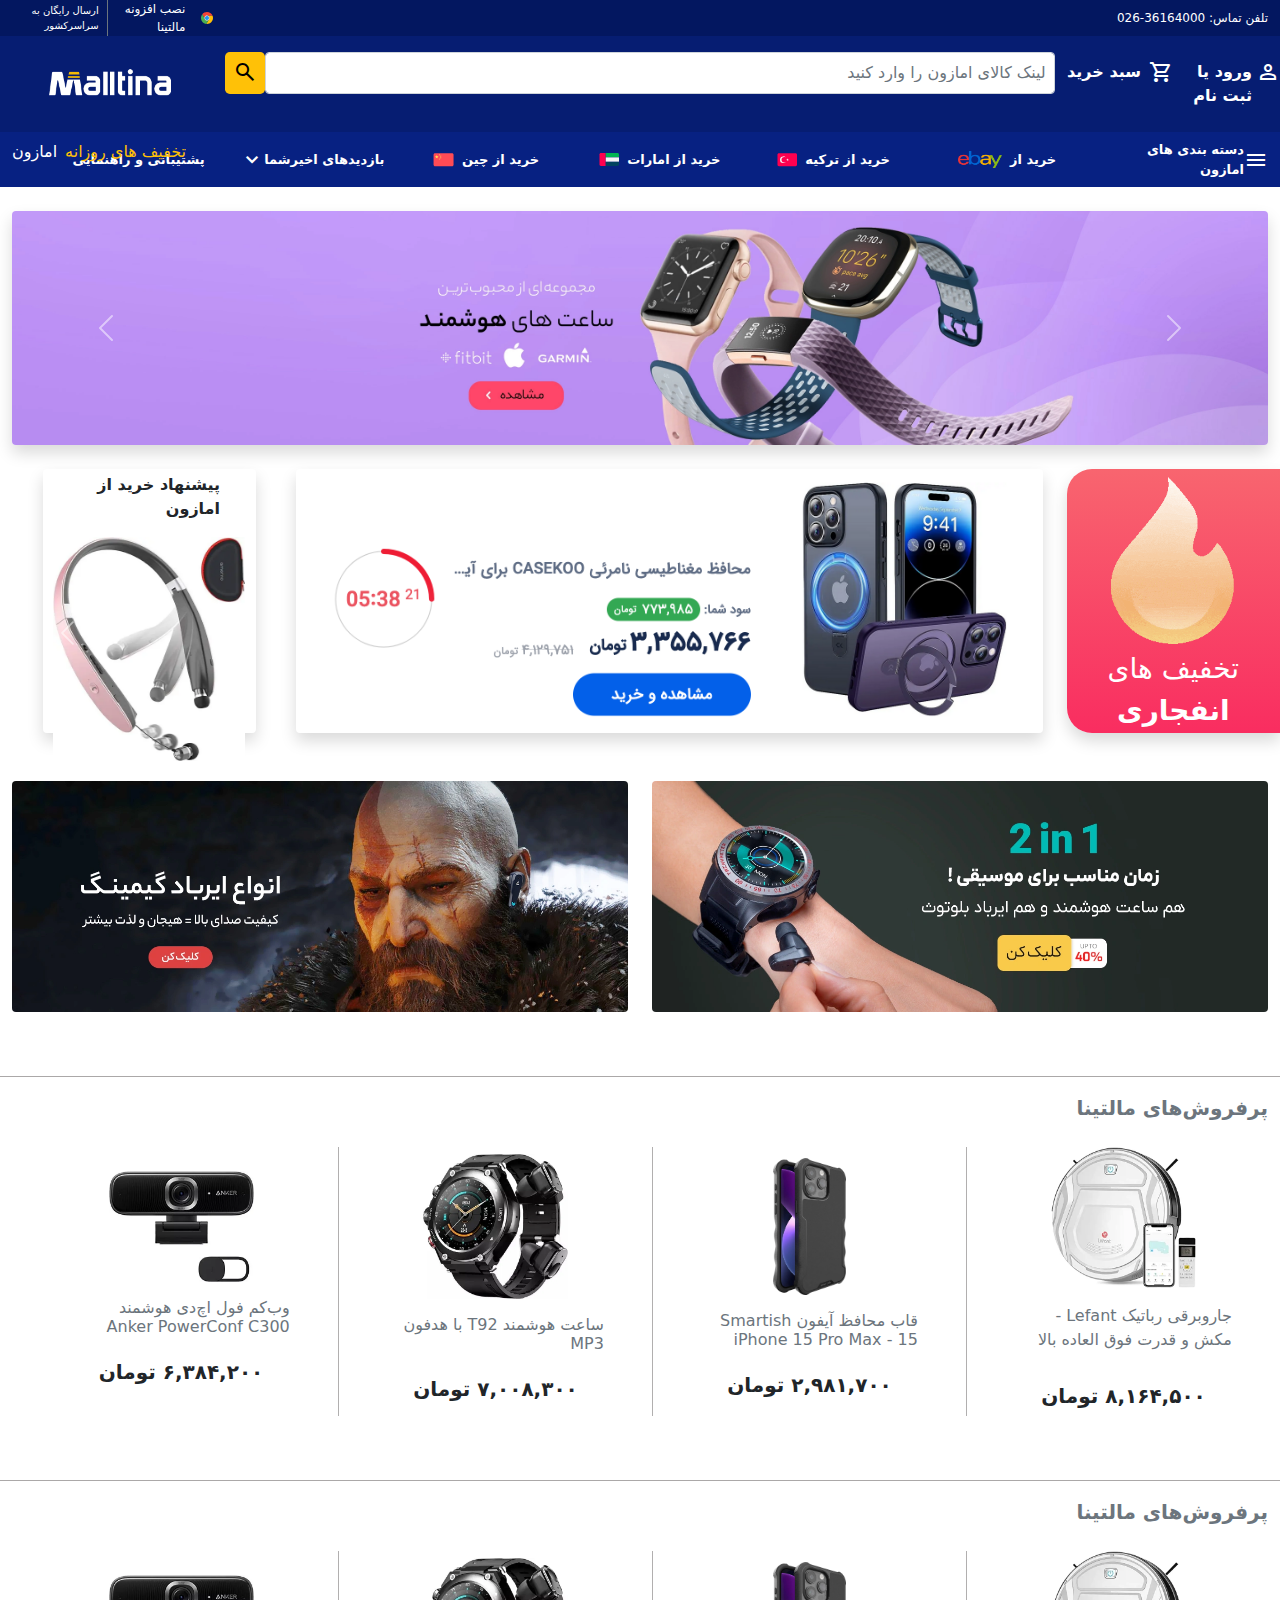
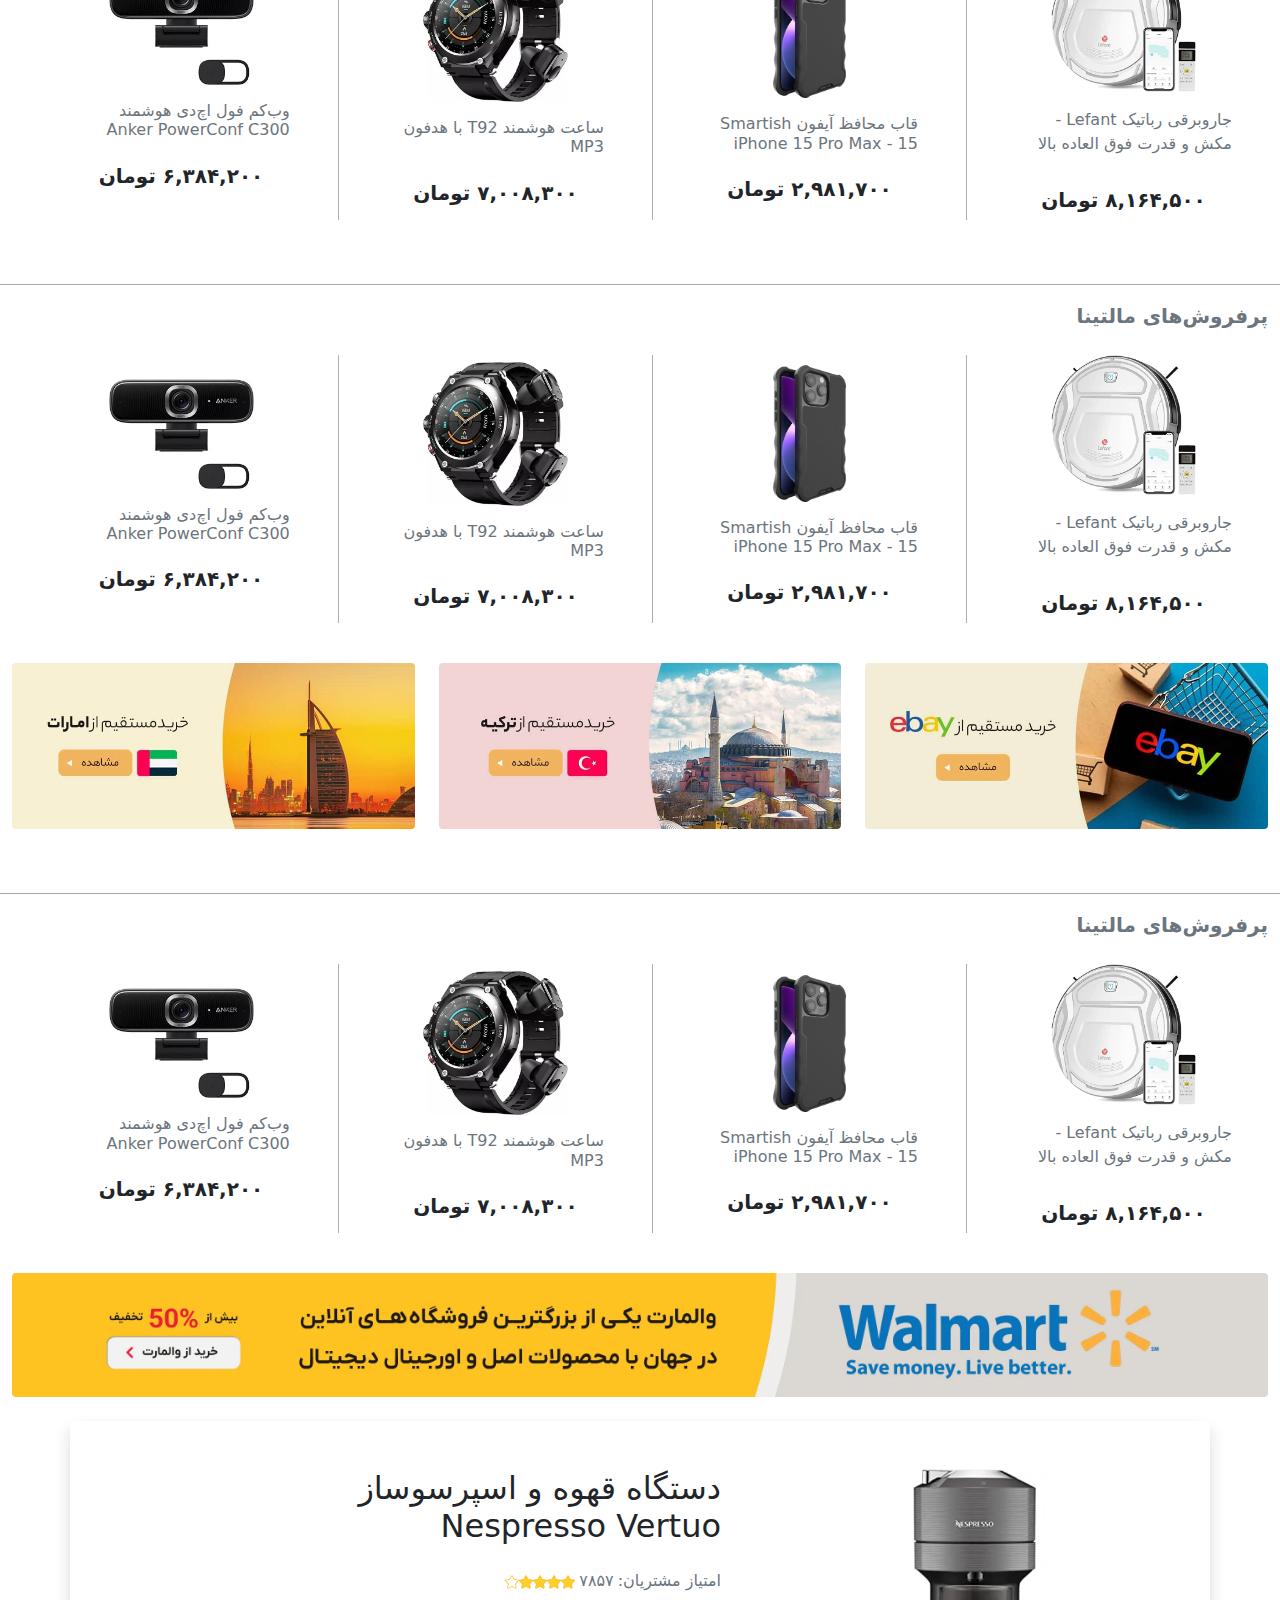
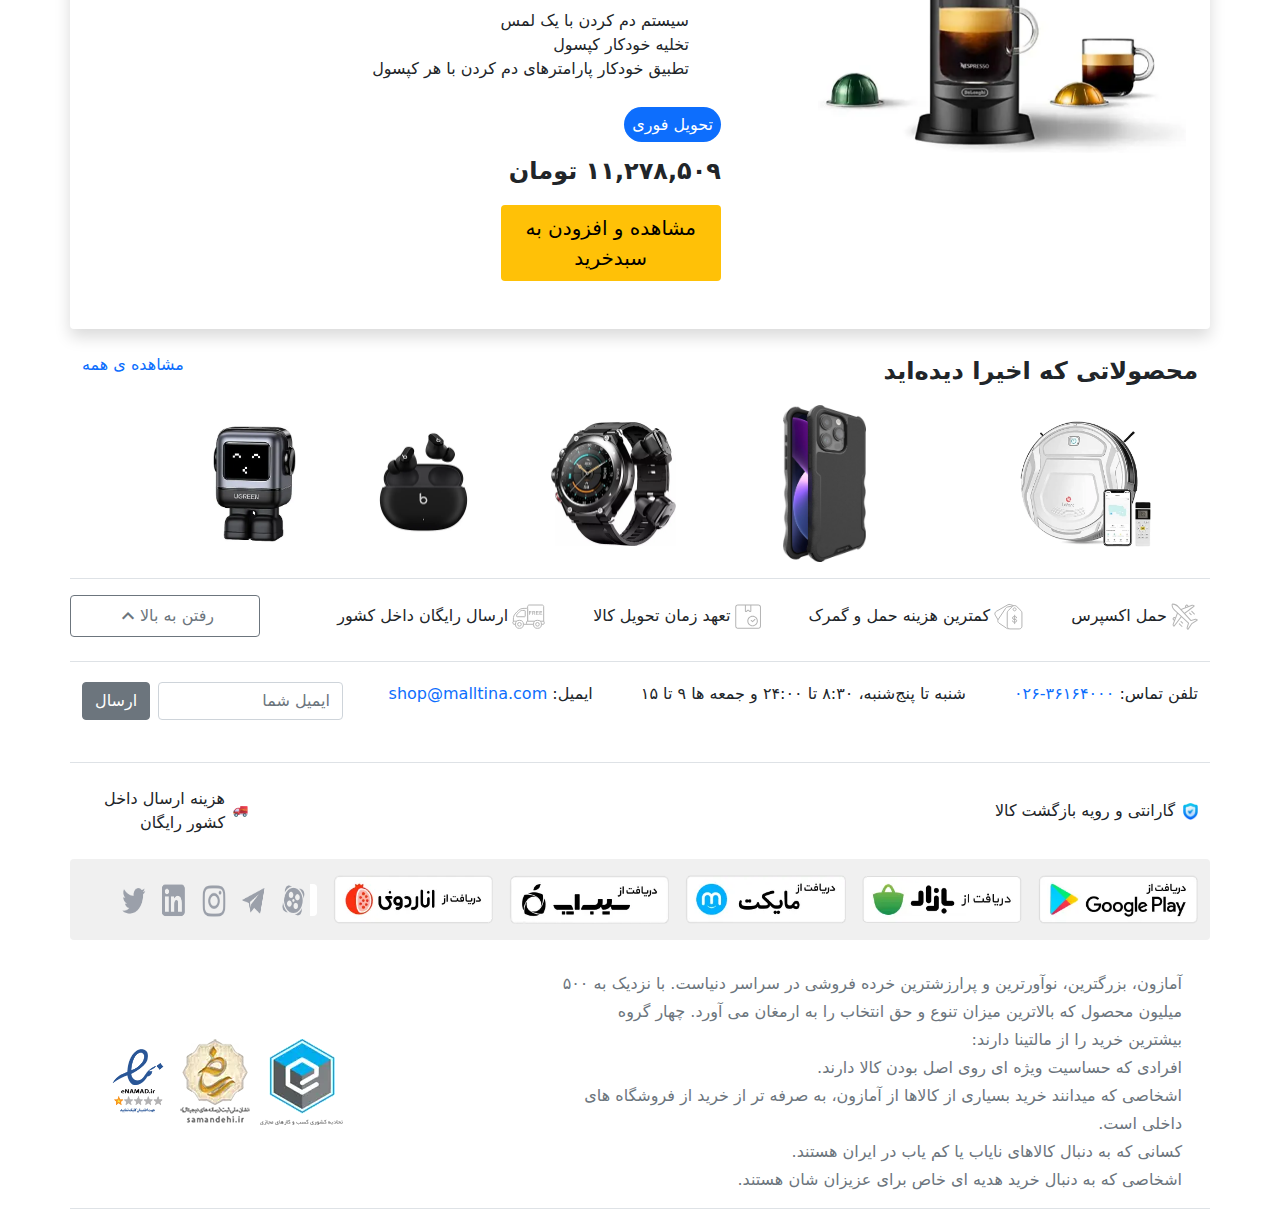
<file: index.html>
<!DOCTYPE html>
<html lang="en" dir="rtl">
  <head>
    <meta charset="UTF-8" />
    <meta name="viewport" content="width=device-width, initial-scale=1.0" />

    <link rel="stylesheet" href="boot/css/bootstrap.rtl.css" />
    <link rel="stylesheet" href="css/style.css" />
    <script src="boot/js/bootstrap.min.js " defer></script>
    <link
      rel="stylesheet"
      href="https://fonts.googleapis.com/css2?family=Material+Symbols+Outlined:opsz,wght,FILL,GRAD@24,400,0,0"
    />
    <title>maltina</title>
  </head>
  <body>
    <div class="container-fluid" id="gototop">
      <header>
        <!-- this is topbar -->
        <div class="row top-armin-c align-items-center">
          <div class="col-md-10">
            <p class="text-white m-0" style="font-size: 12px">
              تلفن تماس: 36164000-026
            </p>
          </div>
          <div class="col-md-1 p-0">
            <div class="d-flex gap-2 align-items-center justify-content-center">
              <img
                style="width: 12px"
                src="img/infobar-chrome__icon.2df9942c.svg"
                alt=""
              />
              <p
                style="font-size: 12px"
                class="m-0 text-white border-1 border-end border-secondary px-2"
              >
                نصب افزونه مالتینا
              </p>
            </div>
          </div>
          <div class="col-md-1 p-0">
            <p class="text-white m-0 px-2" style="font-size: 10px">
              ارسال رایگان به سراسرکشور
            </p>
          </div>
        </div>
        <!-- this is sbar -->
        <div class="row sbar-armin-c">
          <div class="col-md-1 my-4 p-0 d-flex gap-1 justify-content-center">
            <span class="material-symbols-outlined text-white">person</span>
            <p class="m-0 text-white fw-bold">ورود یا ثبت نام</p>
          </div>
          <div class="col-md-1 my-4 p-0 d-flex gap-2 justify-content-center">
            <span class="material-symbols-outlined text-white"
              >shopping_cart</span
            >
            <p class="m-0 text-white fw-bold">سبد خرید</p>
          </div>
          <div class="col-md-8 my-3">
            <form action="" class="d-flex">
              <input
                class="w-100 p-2 form-control"
                type="text"
                placeholder="لینک کالای امازون را وارد کنید"
              />
              <span
                class="p-2 rounded-3 text-black bg-warning material-symbols-outlined"
              >
                search
              </span>
            </form>
          </div>
          <div
            class="col-md-2 my-2 d-flex align-items-center justify-content-center"
          >
            <img class="w-75" src="img/logo.png" alt="" />
          </div>
        </div>
        <!-- this is menu -->
        <div class="row menu-amrin-c py-2">
          <div class="col-md-10 d-flex">
            <div class="d-flex">
              <div
                class="col-md-2 pe-3 align-items-lg-center justify-content-center position-relative has-submenu d-flex text-white nav-link p-0"
              >
                <span class="material-symbols-outlined"> menu </span>
                <div class="m-t-armin-s fw-bold">دسته بندی های امازون</div>
                <div class="position-absolute row megamenu card">
                  <div
                    class="col-md-2 p-0 megamenu-section b-a-gray border-1 border-secondary border-end ps-3 w-25 pe-3"
                  >
                    <!-- right megamenu  -->
                    <ul class="p-0">
                      <form
                        action=""
                        class="my-3 d-flex justify-content-end align-items-center position-relative"
                      >
                        <input
                          type="text"
                          placeholder="جستوجودر دسته بندی ها"
                          class="form-control"
                        />
                        <span
                          class="pe-2 text-black material-symbols-outlined position-absolute"
                        >
                          search
                        </span>
                      </form>
                      <li
                        class="text-danger link-danger p-3 d-flex align-items-center gap-2 mega-ss-armin-c"
                      >
                        <span class="material-symbols-outlined">
                          desktop_windows
                        </span>
                        کالای دیجیتال
                      </li>
                      <li
                        class="text-black p-3 d-flex align-items-center gap-2 mega-hover-armin-c"
                      >
                        <span class="material-symbols-outlined">
                          checkroom
                        </span>
                        لباس کفش و جواهرات
                      </li>
                      <li
                        class="text-black p-3 d-flex align-items-center gap-2 mega-hover-armin-c"
                      >
                        <span class="material-symbols-outlined">
                          sports_basketball
                        </span>
                        ورزش و سفر
                      </li>
                      <li
                        class="text-black p-3 d-flex align-items-center gap-2 mega-hover-armin-c"
                      >
                        <span class="material-symbols-outlined"> book_5 </span>
                        کتاب ولوازم تحریر
                      </li>
                      <li
                        class="text-black p-3 d-flex align-items-center gap-2 mega-hover-armin-c"
                      >
                        <span class="material-symbols-outlined">
                          directions_car
                        </span>
                        لوازم خودرو
                      </li>
                      <li
                        class="text-black p-3 d-flex align-items-center gap-2 mega-hover-armin-c"
                      >
                        <span class="material-symbols-outlined"> movie </span>
                        فیلم و موسیقی
                      </li>
                      <li
                        class="text-black p-3 d-flex align-items-center gap-2 mega-hover-armin-c"
                      >
                        <span class="material-symbols-outlined">
                          toys_and_games
                        </span>
                        اسباب بازی
                      </li>
                      <li
                        class="text-black p-3 d-flex align-items-center gap-2 mega-hover-armin-c"
                      >
                        <span class="material-symbols-outlined">
                          psychiatry
                        </span>
                        خانه و باغچه
                      </li>
                    </ul>
                  </div>
                  <div class="col-md-9 megamenu-section mt-3">
                    <div class="row">
                      <div class="col-md-3">
                        <ul class="p-0 text-center w-armin-ul py-2">
                          <li
                            class="mega-ul-head d-flex align-items-center justify-content-center text-black fw-bolder mb-2"
                          >
                            <span class="material-symbols-outlined">
                              watch
                            </span>
                            گجت های پوشیدنی
                          </li>
                          <li
                            class="mega-item-c d-flex align-items-center justify-content-center w-arimin-li py-2"
                          >
                            نمایش همه
                            <span class="material-symbols-outlined">
                              chevron_left
                            </span>
                          </li>
                          <li class="mega-item-c w-arimin-li py-2">
                            ساعت هوشمند
                          </li>
                          <li class="mega-item-c w-arimin-li py-2">
                            عینک واقعیت مجازی
                          </li>
                          <li class="mega-item-c w-arimin-li py-2">
                            مچ بند هوشمند
                          </li>
                          <li class="mega-item-c w-arimin-li py-2">
                            حلقه ی هوشمند
                          </li>
                          <li class="mega-item-c w-arimin-li py-2">
                            ردیاب لوازم شخصی
                          </li>
                          <li class="mega-item-c w-arimin-li py-2">
                            ساعت جی پی اس دار
                          </li>
                          <li class="mega-item-c w-arimin-li py-2">
                            عینک هوشمند
                          </li>
                        </ul>
                      </div>
                      <div class="col-md-3">
                        <ul class="p-0 text-center w-armin-ul py-2">
                          <li
                            class="mega-ul-head d-flex justify-content-center align-items-center fw-bolder w-armin-ul mb-2"
                          >
                            <span class="material-symbols-outlined">
                              phone_iphone </span
                            >گوشی براساس قیمت
                          </li>
                          <li class="mega-item-c w-arimin-li py-2">
                            گوشی از ۲ تا۱۰
                          </li>
                          <li class="mega-item-c w-arimin-li py-2">
                            گوشی از ۵ تا ۱۵
                          </li>
                          <li class="mega-item-c w-arimin-li py-2">
                            گوشی ۱۵ تا ۱۰
                          </li>
                          <li class="mega-item-c w-arimin-li py-2">
                            گوشی ۲۰ تا ۲۵
                          </li>
                          <li class="mega-item-c w-arimin-li py-2">
                            گوشی ۲۵ تا ۳۰
                          </li>
                          <li class="mega-item-c w-arimin-li py-2">
                            گوشی ۳۰ تا ۳۵
                          </li>
                          <li class="mega-item-c w-arimin-li py-2">
                            گوشی ۳۵ تا ۴۰
                          </li>
                          <li class="mega-item-c w-arimin-li py-2">
                            گوشی ۴۵ تا ۵۰
                          </li>
                        </ul>
                      </div>
                      <div class="col-md-3">
                        <ul class="p-0 text-center w-armin-ul py-2">
                          <li
                            class="mega-ul-head d-flex align-items-center justify-content-center gap-3 fw-bolder w-armin-ul mb-2"
                          >
                            <span class="material-symbols-outlined">
                              volume_up
                            </span>
                            اسپیکر
                          </li>
                          <li
                            class="mega-item-c d-flex align-items-center justify-content-center w-arimin-li py-2"
                          >
                            نمایش همه
                            <span class="material-symbols-outlined">
                              chevron_left
                            </span>
                          </li>
                          <li class="mega-item-c w-arimin-li py-2">
                            اسپیکر جی بی ال
                          </li>
                          <li class="mega-item-c w-arimin-li py-2">
                            اسپیکر انکر
                          </li>
                          <li class="mega-item-c w-arimin-li py-2">
                            اسپیکر سونی
                          </li>
                          <li class="mega-item-c w-arimin-li py-2">
                            اسپیکر جبرا
                          </li>
                          <li
                            class="mega-ul-head d-flex justify-content-center align-items-center gap-3 fw-bolder w-armin-ul mb-2"
                          >
                            <span class="material-symbols-outlined">
                              photo_camera
                            </span>
                            دوربین
                          </li>
                          <li class="mega-item-c w-arimin-li py-2">
                            دوربین عکاسی
                          </li>
                          <li class="mega-item-c w-arimin-li py-2">
                            دوربین مداربسته
                          </li>
                          <li class="mega-item-c w-arimin-li py-2">
                            دوربین ورزشی
                          </li>
                          <li class="mega-item-c w-arimin-li py-2">
                            دوربین فیلم برداری
                          </li>
                        </ul>
                      </div>

                      <div class="col-md-3">
                        <ul class="p-0 text-center w-armin-ul py-2">
                          <li class="mega-ul-head fw-bolder w-armin-ul mb-2">
                            گوشی براساس کاربرد
                          </li>
                          <li class="mega-item-c w-arimin-li py-2">
                            گوشی اقتصادی
                          </li>
                          <li class="mega-item-c w-arimin-li py-2">
                            گوشی میان رده
                          </li>
                          <li class="mega-item-c w-arimin-li py-2">
                            گوشی دانش اموزس
                          </li>
                          <li class="mega-item-c w-arimin-li py-2">
                            گوشی گیمینک
                          </li>
                          <li class="mega-item-c w-arimin-li py-2">
                            گوشی پرچمدار
                          </li>
                          <li class="mega-item-c w-arimin-li py-2">
                            گوشی ضد اب
                          </li>
                          <li class="mega-item-c w-arimin-li py-2">
                            گوشی مناسب عکاسی
                          </li>
                          <li class="mega-item-c w-arimin-li py-2">
                            گوشی دوسیم
                          </li>
                        </ul>
                      </div>
                    </div>
                  </div>
                </div>
              </div>
              <div
                class="col-md-2 gap-2 text-white d-flex nav-link align-items-center justify-content-center p-0 m-link-armin-h"
              >
                <div class="m-t-armin-s fw-bold">خرید از</div>
                <img class="w-25" src="img/ebay.webp" alt="" />
              </div>
              <div
                class="col-md-2 gap-2 text-white d-flex nav-link align-items-center justify-content-center p-0 m-link-armin-h"
              >
                <div class="m-t-armin-s fw-bold">خرید از ترکیه</div>
                <img src="img/turkay.svg " alt="" />
              </div>
              <div
                class="col-md-2 justify-content-center gap-2 text-white d-flex nav-link align-items-center m-link-armin-h justify-content-center p-0"
              >
                <div class="m-t-armin-s fw-bold">خرید از امارات</div>
                <img src="img/arab.svg" alt="" />
              </div>
              <div
                class="col-md-2 gap-2 text-white d-flex nav-link align-items-center justify-content-center p-0 m-link-armin-h"
              >
                <div class="m-t-armin-s fw-bold">خرید از چین</div>
                <img src="img/chaina.svg" alt="" />
              </div>
              <div
                class="col-md-2 d-flex nav-link align-items-center justify-content-center text-white p-0"
              >
                <div class="m-t-armin-s fw-bold">بازدیدهای اخیرشما</div>
                <span class="material-symbols-outlined"> expand_more </span>
              </div>
              <div
                class="col-md-2 text-white d-flex nav-link align-items-center justify-content-center p-0"
              >
                <div class="m-t-armin-s fw-bold">پشتیبانی و راهنمایی</div>
              </div>
            </div>
          </div>
          <div class="col-md-2 d-flex justify-content-end gap-2">
            <span class="text-warning"> تخفیف های روزانه </span>
            <span class="text-white"> امازون </span>
          </div>
        </div>
      </header>
    </div>
    <!-- box2 -->
    <div class="container-fluid mt-4">
      <div id="carouselExample" class="carousel slide shadow rounded">
        <div class="carousel-inner">
          <div class="carousel-item active rounded-2">
            <img
              src="img/slide1.jpg "
              class="d-block w-100 rounded"
              alt="..."
            />
          </div>
          <div class="carousel-item">
            <img
              src="img/slide2.jpeg"
              class="d-block w-100 rounded"
              alt="..."
            />
          </div>
          <div class="carousel-item">
            <img src="img/slide3.jpg" class="d-block w-100 rounded" alt="..." />
          </div>
          <div class="carousel-item">
            <img src="img/slide4.jpg" class="d-block w-100 rounded" alt="..." />
          </div>
        </div>
        <button
          class="carousel-control-prev"
          type="button"
          data-bs-target="#carouselExample"
          data-bs-slide="prev"
        >
          <span class="carousel-control-prev-icon" aria-hidden="true"></span>
          <span class="visually-hidden">Previous</span>
        </button>
        <button
          class="carousel-control-next"
          type="button"
          data-bs-target="#carouselExample"
          data-bs-slide="next"
        >
          <span class="carousel-control-next-icon" aria-hidden="true"></span>
          <span class="visually-hidden">Next</span>
        </button>
      </div>
    </div>
    <!-- box3 -->
    <div class="container-fluid">
      <div class="row mt-4 d-flex gap-3">
        <div
          class="col-md-2 box3-r-armin-c shadow d-flex flex-column align-items-center justify-content-center"
        >
          <img class="w-amrin-box3-w" src="img/box3-fire.gif" alt="" />
          <span class="text-white fs-3">تخفیف های </span>
          <span class="text-white fs-3 fw-bolder">انفجاری</span>
        </div>
        <div class="col-md-7 ms-2 shadow rounded">
          <img class="w-100" src="img/box3-center.png" alt="" />
        </div>
        <div
          class="col-md-2 ms-4 px-5 shadow rounded d-flex justify-content-center align-items-center gap-3 flex-column"
        >
          <div
            class="row d-flex align-items-centern justify-content-center fw-bold"
          >
            پیشنهاد خرید از امازون
          </div>
          <div id="carouslExample" class="carousel slide slide-box3-h">
            <div class="carousel-inner">
              <div class="carousel-item active">
                <img
                  class="w-100"
                  src="img/box3-l-1.webp"
                  class="d-block w-100"
                  alt="..."
                />
              </div>
              <div class="carousel-item">
                <img
                  class="w-100"
                  src="img/box3-l-2.webp"
                  class="d-block w-100"
                  alt="..."
                />
              </div>
              <div class="carousel-item">
                <img
                  class="w-100"
                  src="img/box3-l-3.webp"
                  class="d-block w-100"
                  alt="..."
                />
              </div>
            </div>
            <button
              class="carousel-control-prev"
              type="button"
              data-bs-target="#carouslExample"
              data-bs-slide="prev"
            >
              <span
                class="carousel-control-prev-icon"
                aria-hidden="true"
              ></span>
              <span class="visually-hidden">Previous</span>
            </button>
            <button
              class="carousel-control-next"
              type="button"
              data-bs-target="#carouslExample"
              data-bs-slide="next"
            >
              <span
                class="carousel-control-next-icon"
                aria-hidden="true"
              ></span>
              <span class="visually-hidden">Next</span>
            </button>
          </div>
        </div>
      </div>
      <!-- box 4 -->
      <div class="row mt-5">
        <div class="col-md-6">
          <img
            class="w-100 rounded rounded-5 mb-3"
            src="img/box4-1.webp"
            alt=""
          />
        </div>
        <div class="col-md-6">
          <img
            class="w-100 rounded rounded-5 mb-3"
            src="img/box4-2.webp"
            alt=""
          />
        </div>
      </div>
      <!-- box6 -->
      <div class="row mt-5 box6-border-armin-row pt-3">
        <div class="row mb-4">
          <span class="fw-bolder text-secondary fs-5">پرفروش‌های مالتینا</span>
        </div>
        <div class="row">
          <div
            class="col-md-3 d-flex gap-3 flex-column justify-content-center align-items-center box6-border-armin mb-3"
          >
            <img src="img/box61.webp" class="w-50" alt="" />
            <p class="w-75 text-secondary fs-6">
              جاروبرقی رباتیک Lefant - مکش و قدرت فوق العاده بالا
            </p>
            <h3 class="fw-bolder fs-5">۸,۱۶۴,۵۰۰ تومان</h3>
          </div>
          <div
            class="col-md-3 d-flex gap-3 flex-column justify-content-center align-items-center box6-border-armin mb-3"
          >
            <img src="img/box62.webp" class="w-25" alt="" />
            <h3 class="w-75 text-secondary fs-6">
              قاب محافظ آیفون Smartish iPhone 15 Pro Max - 15
            </h3>
            <h3 class="fw-bolder fs-5">۲,۹۸۱,۷۰۰ تومان</h3>
          </div>
          <div
            class="col-md-3 d-flex gap-3 flex-column justify-content-center align-items-center box6-border-armin mb-3"
          >
            <img src="img/box63.webp" class="w-50" alt="" />
            <h3 class="w-75 text-secondary fs-6">
              ساعت هوشمند T92 با هدفون MP3
            </h3>
            <h3 class="fw-bolder fs-5">۷,۰۰۸,۳۰۰ تومان</h3>
          </div>
          <div
            class="col-md-3 d-flex gap-3 flex-column justify-content-center align-items-center mb-3"
          >
            <img src="img/box64.webp" class="w-50" alt="" />
            <h3 class="w-75 text-secondary fs-6">
              وب‌کم فول اچ‌دی هوشمند Anker PowerConf C300
            </h3>
            <h3 class="fw-bolder fs-5">۶,۳۸۴,۲۰۰ تومان</h3>
          </div>
        </div>
      </div>
      <!-- box 7.1 -->
      <div class="row mt-5 box6-border-armin-row pt-3">
        <div class="row mb-4">
          <span class="fw-bolder text-secondary fs-5">پرفروش‌های مالتینا</span>
        </div>
        <div class="row">
          <div
            class="col-md-3 d-flex gap-3 flex-column justify-content-center align-items-center box6-border-armin mb-3"
          >
            <img src="img/box61.webp" class="w-50" alt="" />
            <p class="w-75 text-secondary fs-6">
              جاروبرقی رباتیک Lefant - مکش و قدرت فوق العاده بالا
            </p>
            <h3 class="fw-bolder fs-5">۸,۱۶۴,۵۰۰ تومان</h3>
          </div>
          <div
            class="col-md-3 d-flex gap-3 flex-column justify-content-center align-items-center box6-border-armin mb-3"
          >
            <img src="img/box62.webp" class="w-25" alt="" />
            <h3 class="w-75 text-secondary fs-6">
              قاب محافظ آیفون Smartish iPhone 15 Pro Max - 15
            </h3>
            <h3 class="fw-bolder fs-5">۲,۹۸۱,۷۰۰ تومان</h3>
          </div>
          <div
            class="col-md-3 d-flex gap-3 flex-column justify-content-center align-items-center box6-border-armin mb-3"
          >
            <img src="img/box63.webp" class="w-50" alt="" />
            <h3 class="w-75 text-secondary fs-6">
              ساعت هوشمند T92 با هدفون MP3
            </h3>
            <h3 class="fw-bolder fs-5">۷,۰۰۸,۳۰۰ تومان</h3>
          </div>
          <div
            class="col-md-3 d-flex gap-3 flex-column justify-content-center align-items-center mb-3"
          >
            <img src="img/box64.webp" class="w-50" alt="" />
            <h3 class="w-75 text-secondary fs-6">
              وب‌کم فول اچ‌دی هوشمند Anker PowerConf C300
            </h3>
            <h3 class="fw-bolder fs-5">۶,۳۸۴,۲۰۰ تومان</h3>
          </div>
        </div>
      </div>
      <!-- box7.2 -->
      <div class="row mt-5 box6-border-armin-row pt-3">
        <div class="row mb-4">
          <span class="fw-bold text-secondary fs-5">پرفروش‌های مالتینا</span>
        </div>
        <div class="row">
          <div
            class="col-md-3 d-flex gap-3 flex-column justify-content-center align-items-center box6-border-armin mb-3"
          >
            <img src="img/box61.webp" class="w-50" alt="" />
            <p class="w-75 text-secondary fs-6">
              جاروبرقی رباتیک Lefant - مکش و قدرت فوق العاده بالا
            </p>
            <h3 class="fw-bolder fs-5">۸,۱۶۴,۵۰۰ تومان</h3>
          </div>
          <div
            class="col-md-3 d-flex gap-3 flex-column justify-content-center align-items-center box6-border-armin mb-3"
          >
            <img src="img/box62.webp" class="w-25" alt="" />
            <h3 class="w-75 text-secondary fs-6">
              قاب محافظ آیفون Smartish iPhone 15 Pro Max - 15
            </h3>
            <h3 class="fw-bolder fs-5">۲,۹۸۱,۷۰۰ تومان</h3>
          </div>
          <div
            class="col-md-3 d-flex gap-3 flex-column justify-content-center align-items-center box6-border-armin mb-3"
          >
            <img src="img/box63.webp" class="w-50" alt="" />
            <h3 class="w-75 text-secondary fs-6">
              ساعت هوشمند T92 با هدفون MP3
            </h3>
            <h3 class="fw-bolder fs-5">۷,۰۰۸,۳۰۰ تومان</h3>
          </div>
          <div
            class="col-md-3 d-flex gap-3 flex-column justify-content-center align-items-center mb-3"
          >
            <img src="img/box64.webp" class="w-50" alt="" />
            <h3 class="w-75 text-secondary fs-6">
              وب‌کم فول اچ‌دی هوشمند Anker PowerConf C300
            </h3>
            <h3 class="fw-bolder fs-5">۶,۳۸۴,۲۰۰ تومان</h3>
          </div>
        </div>
      </div>
      <!-- box 8 -->
      <div class="row mt-4">
        <div class="col-md-4">
          <img class="w-100 rounded mb-3" src="img/box8-1.webp" alt="" />
        </div>
        <div class="col-md-4">
          <img class="w-100 rounded mb-3" src="img/box8-2.webp" alt="" />
        </div>
        <div class="col-md-4">
          <img class="w-100 rounded mb-3" src="img/box8-3.webp" alt="" />
        </div>
      </div>
      <!-- box7.3 -->
      <div class="row mt-5 box6-border-armin-row pt-3">
        <div class="row mb-4">
          <span class="fw-bold text-secondary fs-5">پرفروش‌های مالتینا</span>
        </div>
        <div class="row">
          <div
            class="col-md-3 d-flex gap-3 flex-column justify-content-center align-items-center box6-border-armin mb-3"
          >
            <img src="img/box61.webp" class="w-50" alt="" />
            <p class="w-75 text-secondary fs-6">
              جاروبرقی رباتیک Lefant - مکش و قدرت فوق العاده بالا
            </p>
            <h3 class="fw-bolder fs-5">۸,۱۶۴,۵۰۰ تومان</h3>
          </div>
          <div
            class="col-md-3 d-flex gap-3 flex-column justify-content-center align-items-center box6-border-armin mb-3"
          >
            <img src="img/box62.webp" class="w-25" alt="" />
            <h3 class="w-75 text-secondary fs-6">
              قاب محافظ آیفون Smartish iPhone 15 Pro Max - 15
            </h3>
            <h3 class="fw-bolder fs-5">۲,۹۸۱,۷۰۰ تومان</h3>
          </div>
          <div
            class="col-md-3 d-flex gap-3 flex-column justify-content-center align-items-center box6-border-armin mb-3"
          >
            <img src="img/box63.webp" class="w-50" alt="" />
            <h3 class="w-75 text-secondary fs-6">
              ساعت هوشمند T92 با هدفون MP3
            </h3>
            <h3 class="fw-bolder fs-5">۷,۰۰۸,۳۰۰ تومان</h3>
          </div>
          <div
            class="col-md-3 d-flex gap-3 flex-column justify-content-center align-items-center mb-3"
          >
            <img src="img/box64.webp" class="w-50" alt="" />
            <h3 class="w-75 text-secondary fs-6">
              وب‌کم فول اچ‌دی هوشمند Anker PowerConf C300
            </h3>
            <h3 class="fw-bolder fs-5">۶,۳۸۴,۲۰۰ تومان</h3>
          </div>
        </div>
      </div>
      <!-- box 10 -->
      <div class="row mt-4">
        <div class="col-md-12">
          <img class="w-100 rounded mb-4" src="img/box10.webp" alt="" />
        </div>
      </div>
      <!-- box 11 -->
      <div class="container shadow rounded p-4 armin-nav">
        <div class="row my-4">
          <div class="col-md-5">
            <div id="carouselxample" class="carousel slide slide-box11-h">
              <div class="carousel-inner">
                <div class="carousel-item active">
                  <img
                    class="w-100"
                    src="img/box11 -2.webp"
                    class="d-block w-100"
                    alt="..."
                  />
                </div>
                <div class="carousel-item">
                  <img
                    class="w-100"
                    src="img/box11-1.webp"
                    class="d-block w-100"
                    alt="..."
                  />
                </div>
              </div>
              <button
                class="carousel-control-prev"
                type="button"
                data-bs-target="#carouselxample"
                data-bs-slide="prev"
              >
                <span
                  class="carousel-control-prev-icon"
                  aria-hidden="true"
                ></span>
                <span class="visually-hidden">Previous</span>
              </button>
              <button
                class="carousel-control-next"
                type="button"
                data-bs-target="#carouselxample"
                data-bs-slide="next"
              >
                <span
                  class="carousel-control-next-icon"
                  aria-hidden="true"
                ></span>
                <span class="visually-hidden">Next</span>
              </button>
            </div>
          </div>
          <div class="col-md-5 d-flex flex-column gap-3">
            <h2 class="text-balck">دستگاه قهوه و اسپرسوساز Nespresso Vertuo</h2>
            <div
              class="rate-wrap text-secondary d-flex gap-1 align-items-center"
            >
              امتیاز مشتریان:<span class="count">۷۸۵۷</span>
              <div class="style_rateMultiStar__J5udQ rate-wrap-shapes">
                <svg
                  xmlns="http://www.w3.org/2000/svg"
                  style="width: 14px; height: 14px; cursor: default"
                  viewBox="0 0 30.77 29.38"
                >
                  <g id="Layer_2" data-name="Layer 2">
                    <g id="Layer_1-2" data-name="Layer 1">
                      <g id="Page-1">
                        <g id="UI-kit-malltina">
                          <g id="Fill-5-Copy-5">
                            <path
                              style="
                                fill: rgb(255, 208, 43);
                                fill-rule: evenodd;
                              "
                              d="M9.84,9.34l-8.21,1a1,1,0,0,0-.87,1.11A1,1,0,0,0,1,12l6.09,6.34a1,1,0,0,1,.26.89L5.69,27.43a1,1,0,0,0,.78,1.18,1,1,0,0,0,.67-.09l7.75-4.12a1,1,0,0,1,1,0l7.22,4.09a1,1,0,0,0,1.36-.37,1,1,0,0,0,.12-.64l-1.22-8.28a1,1,0,0,1,.27-.84L29.74,12a1,1,0,0,0,0-1.41,1.06,1.06,0,0,0-.58-.28l-8.45-1a1,1,0,0,1-.79-.56L16.28,1.31a1,1,0,0,0-1.79,0L10.61,8.8A1,1,0,0,1,9.84,9.34Z"
                            ></path>
                            <path
                              style="fill: rgb(255, 180, 18)"
                              d="M6.67,29.38a2.07,2.07,0,0,1-.35,0,1.76,1.76,0,0,1-1.11-.75A1.71,1.71,0,0,1,5,27.28l1.69-8.21a.26.26,0,0,0-.07-.22L.49,12.51a1.84,1.84,0,0,1-.48-1,1.77,1.77,0,0,1,.37-1.29,1.7,1.7,0,0,1,1.17-.65l8.2-1a.24.24,0,0,0,.19-.13L13.82,1a1.83,1.83,0,0,1,.8-.78A1.75,1.75,0,0,1,17,1l3.62,7.46a.23.23,0,0,0,.19.14l8.46,1a1.68,1.68,0,0,1,1,.48,1.72,1.72,0,0,1,.54,1.22,1.76,1.76,0,0,1-.49,1.25l-6.14,6.38a.24.24,0,0,0-.06.21l1.21,8.28a1.72,1.72,0,0,1-.21,1.11,1.75,1.75,0,0,1-2.38.67l-7.22-4.09a.23.23,0,0,0-.24,0L7.49,29.18A1.77,1.77,0,0,1,6.67,29.38Zm3.26-19.3-8.21,1a.27.27,0,0,0-.17.09.28.28,0,0,0-.05.18.26.26,0,0,0,.07.15l6.09,6.34a1.78,1.78,0,0,1,.46,1.57l-1.69,8.2a.25.25,0,0,0,0,.19.26.26,0,0,0,.16.11.25.25,0,0,0,.17,0l7.74-4.11a1.72,1.72,0,0,1,1.69,0l7.22,4.09a.25.25,0,0,0,.34-.09.45.45,0,0,0,0-.16l-1.22-8.28a1.77,1.77,0,0,1,.47-1.47l6.14-6.38a.26.26,0,0,0,.07-.18.22.22,0,0,0-.08-.17.27.27,0,0,0-.14-.07l-8.46-1a1.73,1.73,0,0,1-1.37-1L15.6,1.64a.26.26,0,0,0-.33-.12.25.25,0,0,0-.11.12L11.28,9.15A1.77,1.77,0,0,1,9.93,10.08Z"
                            ></path>
                          </g>
                        </g>
                      </g>
                    </g>
                  </g></svg
                ><svg
                  xmlns="http://www.w3.org/2000/svg"
                  style="width: 14px; height: 14px; cursor: default"
                  viewBox="0 0 30.77 29.38"
                >
                  <g id="Layer_2" data-name="Layer 2">
                    <g id="Layer_1-2" data-name="Layer 1">
                      <g id="Page-1">
                        <g id="UI-kit-malltina">
                          <g id="Fill-5-Copy-5">
                            <path
                              style="
                                fill: rgb(255, 208, 43);
                                fill-rule: evenodd;
                              "
                              d="M9.84,9.34l-8.21,1a1,1,0,0,0-.87,1.11A1,1,0,0,0,1,12l6.09,6.34a1,1,0,0,1,.26.89L5.69,27.43a1,1,0,0,0,.78,1.18,1,1,0,0,0,.67-.09l7.75-4.12a1,1,0,0,1,1,0l7.22,4.09a1,1,0,0,0,1.36-.37,1,1,0,0,0,.12-.64l-1.22-8.28a1,1,0,0,1,.27-.84L29.74,12a1,1,0,0,0,0-1.41,1.06,1.06,0,0,0-.58-.28l-8.45-1a1,1,0,0,1-.79-.56L16.28,1.31a1,1,0,0,0-1.79,0L10.61,8.8A1,1,0,0,1,9.84,9.34Z"
                            ></path>
                            <path
                              style="fill: rgb(255, 180, 18)"
                              d="M6.67,29.38a2.07,2.07,0,0,1-.35,0,1.76,1.76,0,0,1-1.11-.75A1.71,1.71,0,0,1,5,27.28l1.69-8.21a.26.26,0,0,0-.07-.22L.49,12.51a1.84,1.84,0,0,1-.48-1,1.77,1.77,0,0,1,.37-1.29,1.7,1.7,0,0,1,1.17-.65l8.2-1a.24.24,0,0,0,.19-.13L13.82,1a1.83,1.83,0,0,1,.8-.78A1.75,1.75,0,0,1,17,1l3.62,7.46a.23.23,0,0,0,.19.14l8.46,1a1.68,1.68,0,0,1,1,.48,1.72,1.72,0,0,1,.54,1.22,1.76,1.76,0,0,1-.49,1.25l-6.14,6.38a.24.24,0,0,0-.06.21l1.21,8.28a1.72,1.72,0,0,1-.21,1.11,1.75,1.75,0,0,1-2.38.67l-7.22-4.09a.23.23,0,0,0-.24,0L7.49,29.18A1.77,1.77,0,0,1,6.67,29.38Zm3.26-19.3-8.21,1a.27.27,0,0,0-.17.09.28.28,0,0,0-.05.18.26.26,0,0,0,.07.15l6.09,6.34a1.78,1.78,0,0,1,.46,1.57l-1.69,8.2a.25.25,0,0,0,0,.19.26.26,0,0,0,.16.11.25.25,0,0,0,.17,0l7.74-4.11a1.72,1.72,0,0,1,1.69,0l7.22,4.09a.25.25,0,0,0,.34-.09.45.45,0,0,0,0-.16l-1.22-8.28a1.77,1.77,0,0,1,.47-1.47l6.14-6.38a.26.26,0,0,0,.07-.18.22.22,0,0,0-.08-.17.27.27,0,0,0-.14-.07l-8.46-1a1.73,1.73,0,0,1-1.37-1L15.6,1.64a.26.26,0,0,0-.33-.12.25.25,0,0,0-.11.12L11.28,9.15A1.77,1.77,0,0,1,9.93,10.08Z"
                            ></path>
                          </g>
                        </g>
                      </g>
                    </g>
                  </g></svg
                ><svg
                  xmlns="http://www.w3.org/2000/svg"
                  style="width: 14px; height: 14px; cursor: default"
                  viewBox="0 0 30.77 29.38"
                >
                  <g id="Layer_2" data-name="Layer 2">
                    <g id="Layer_1-2" data-name="Layer 1">
                      <g id="Page-1">
                        <g id="UI-kit-malltina">
                          <g id="Fill-5-Copy-5">
                            <path
                              style="
                                fill: rgb(255, 208, 43);
                                fill-rule: evenodd;
                              "
                              d="M9.84,9.34l-8.21,1a1,1,0,0,0-.87,1.11A1,1,0,0,0,1,12l6.09,6.34a1,1,0,0,1,.26.89L5.69,27.43a1,1,0,0,0,.78,1.18,1,1,0,0,0,.67-.09l7.75-4.12a1,1,0,0,1,1,0l7.22,4.09a1,1,0,0,0,1.36-.37,1,1,0,0,0,.12-.64l-1.22-8.28a1,1,0,0,1,.27-.84L29.74,12a1,1,0,0,0,0-1.41,1.06,1.06,0,0,0-.58-.28l-8.45-1a1,1,0,0,1-.79-.56L16.28,1.31a1,1,0,0,0-1.79,0L10.61,8.8A1,1,0,0,1,9.84,9.34Z"
                            ></path>
                            <path
                              style="fill: rgb(255, 180, 18)"
                              d="M6.67,29.38a2.07,2.07,0,0,1-.35,0,1.76,1.76,0,0,1-1.11-.75A1.71,1.71,0,0,1,5,27.28l1.69-8.21a.26.26,0,0,0-.07-.22L.49,12.51a1.84,1.84,0,0,1-.48-1,1.77,1.77,0,0,1,.37-1.29,1.7,1.7,0,0,1,1.17-.65l8.2-1a.24.24,0,0,0,.19-.13L13.82,1a1.83,1.83,0,0,1,.8-.78A1.75,1.75,0,0,1,17,1l3.62,7.46a.23.23,0,0,0,.19.14l8.46,1a1.68,1.68,0,0,1,1,.48,1.72,1.72,0,0,1,.54,1.22,1.76,1.76,0,0,1-.49,1.25l-6.14,6.38a.24.24,0,0,0-.06.21l1.21,8.28a1.72,1.72,0,0,1-.21,1.11,1.75,1.75,0,0,1-2.38.67l-7.22-4.09a.23.23,0,0,0-.24,0L7.49,29.18A1.77,1.77,0,0,1,6.67,29.38Zm3.26-19.3-8.21,1a.27.27,0,0,0-.17.09.28.28,0,0,0-.05.18.26.26,0,0,0,.07.15l6.09,6.34a1.78,1.78,0,0,1,.46,1.57l-1.69,8.2a.25.25,0,0,0,0,.19.26.26,0,0,0,.16.11.25.25,0,0,0,.17,0l7.74-4.11a1.72,1.72,0,0,1,1.69,0l7.22,4.09a.25.25,0,0,0,.34-.09.45.45,0,0,0,0-.16l-1.22-8.28a1.77,1.77,0,0,1,.47-1.47l6.14-6.38a.26.26,0,0,0,.07-.18.22.22,0,0,0-.08-.17.27.27,0,0,0-.14-.07l-8.46-1a1.73,1.73,0,0,1-1.37-1L15.6,1.64a.26.26,0,0,0-.33-.12.25.25,0,0,0-.11.12L11.28,9.15A1.77,1.77,0,0,1,9.93,10.08Z"
                            ></path>
                          </g>
                        </g>
                      </g>
                    </g>
                  </g></svg
                ><svg
                  xmlns="http://www.w3.org/2000/svg"
                  style="width: 14px; height: 14px; cursor: default"
                  viewBox="0 0 30.77 29.38"
                >
                  <g id="Layer_2" data-name="Layer 2">
                    <g id="Layer_1-2" data-name="Layer 1">
                      <g id="Page-1">
                        <g id="UI-kit-malltina">
                          <g id="Fill-5-Copy-5">
                            <path
                              style="
                                fill: rgb(255, 208, 43);
                                fill-rule: evenodd;
                              "
                              d="M9.84,9.34l-8.21,1a1,1,0,0,0-.87,1.11A1,1,0,0,0,1,12l6.09,6.34a1,1,0,0,1,.26.89L5.69,27.43a1,1,0,0,0,.78,1.18,1,1,0,0,0,.67-.09l7.75-4.12a1,1,0,0,1,1,0l7.22,4.09a1,1,0,0,0,1.36-.37,1,1,0,0,0,.12-.64l-1.22-8.28a1,1,0,0,1,.27-.84L29.74,12a1,1,0,0,0,0-1.41,1.06,1.06,0,0,0-.58-.28l-8.45-1a1,1,0,0,1-.79-.56L16.28,1.31a1,1,0,0,0-1.79,0L10.61,8.8A1,1,0,0,1,9.84,9.34Z"
                            ></path>
                            <path
                              style="fill: rgb(255, 180, 18)"
                              d="M6.67,29.38a2.07,2.07,0,0,1-.35,0,1.76,1.76,0,0,1-1.11-.75A1.71,1.71,0,0,1,5,27.28l1.69-8.21a.26.26,0,0,0-.07-.22L.49,12.51a1.84,1.84,0,0,1-.48-1,1.77,1.77,0,0,1,.37-1.29,1.7,1.7,0,0,1,1.17-.65l8.2-1a.24.24,0,0,0,.19-.13L13.82,1a1.83,1.83,0,0,1,.8-.78A1.75,1.75,0,0,1,17,1l3.62,7.46a.23.23,0,0,0,.19.14l8.46,1a1.68,1.68,0,0,1,1,.48,1.72,1.72,0,0,1,.54,1.22,1.76,1.76,0,0,1-.49,1.25l-6.14,6.38a.24.24,0,0,0-.06.21l1.21,8.28a1.72,1.72,0,0,1-.21,1.11,1.75,1.75,0,0,1-2.38.67l-7.22-4.09a.23.23,0,0,0-.24,0L7.49,29.18A1.77,1.77,0,0,1,6.67,29.38Zm3.26-19.3-8.21,1a.27.27,0,0,0-.17.09.28.28,0,0,0-.05.18.26.26,0,0,0,.07.15l6.09,6.34a1.78,1.78,0,0,1,.46,1.57l-1.69,8.2a.25.25,0,0,0,0,.19.26.26,0,0,0,.16.11.25.25,0,0,0,.17,0l7.74-4.11a1.72,1.72,0,0,1,1.69,0l7.22,4.09a.25.25,0,0,0,.34-.09.45.45,0,0,0,0-.16l-1.22-8.28a1.77,1.77,0,0,1,.47-1.47l6.14-6.38a.26.26,0,0,0,.07-.18.22.22,0,0,0-.08-.17.27.27,0,0,0-.14-.07l-8.46-1a1.73,1.73,0,0,1-1.37-1L15.6,1.64a.26.26,0,0,0-.33-.12.25.25,0,0,0-.11.12L11.28,9.15A1.77,1.77,0,0,1,9.93,10.08Z"
                            ></path>
                          </g>
                        </g>
                      </g>
                    </g>
                  </g></svg
                ><svg
                  xmlns="http://www.w3.org/2000/svg"
                  style="width: 14px; height: 14px; cursor: default"
                  viewBox="0 0 30.77 29.38"
                >
                  <g id="Layer_2" data-name="Layer 2">
                    <g id="Layer_1-2" data-name="Layer 1">
                      <g id="Page-1">
                        <g id="UI-kit-malltina">
                          <g id="Fill-5-Copy-5">
                            <path
                              style="
                                fill: rgb(255, 255, 255);
                                fill-rule: evenodd;
                              "
                              d="M9.84,9.34l-8.21,1a1,1,0,0,0-.87,1.11A1,1,0,0,0,1,12l6.09,6.34a1,1,0,0,1,.26.89L5.69,27.43a1,1,0,0,0,.78,1.18,1,1,0,0,0,.67-.09l7.75-4.12a1,1,0,0,1,1,0l7.22,4.09a1,1,0,0,0,1.36-.37,1,1,0,0,0,.12-.64l-1.22-8.28a1,1,0,0,1,.27-.84L29.74,12a1,1,0,0,0,0-1.41,1.06,1.06,0,0,0-.58-.28l-8.45-1a1,1,0,0,1-.79-.56L16.28,1.31a1,1,0,0,0-1.79,0L10.61,8.8A1,1,0,0,1,9.84,9.34Z"
                            ></path>
                            <path
                              style="fill: rgb(255, 180, 18)"
                              d="M6.67,29.38a2.07,2.07,0,0,1-.35,0,1.76,1.76,0,0,1-1.11-.75A1.71,1.71,0,0,1,5,27.28l1.69-8.21a.26.26,0,0,0-.07-.22L.49,12.51a1.84,1.84,0,0,1-.48-1,1.77,1.77,0,0,1,.37-1.29,1.7,1.7,0,0,1,1.17-.65l8.2-1a.24.24,0,0,0,.19-.13L13.82,1a1.83,1.83,0,0,1,.8-.78A1.75,1.75,0,0,1,17,1l3.62,7.46a.23.23,0,0,0,.19.14l8.46,1a1.68,1.68,0,0,1,1,.48,1.72,1.72,0,0,1,.54,1.22,1.76,1.76,0,0,1-.49,1.25l-6.14,6.38a.24.24,0,0,0-.06.21l1.21,8.28a1.72,1.72,0,0,1-.21,1.11,1.75,1.75,0,0,1-2.38.67l-7.22-4.09a.23.23,0,0,0-.24,0L7.49,29.18A1.77,1.77,0,0,1,6.67,29.38Zm3.26-19.3-8.21,1a.27.27,0,0,0-.17.09.28.28,0,0,0-.05.18.26.26,0,0,0,.07.15l6.09,6.34a1.78,1.78,0,0,1,.46,1.57l-1.69,8.2a.25.25,0,0,0,0,.19.26.26,0,0,0,.16.11.25.25,0,0,0,.17,0l7.74-4.11a1.72,1.72,0,0,1,1.69,0l7.22,4.09a.25.25,0,0,0,.34-.09.45.45,0,0,0,0-.16l-1.22-8.28a1.77,1.77,0,0,1,.47-1.47l6.14-6.38a.26.26,0,0,0,.07-.18.22.22,0,0,0-.08-.17.27.27,0,0,0-.14-.07l-8.46-1a1.73,1.73,0,0,1-1.37-1L15.6,1.64a.26.26,0,0,0-.33-.12.25.25,0,0,0-.11.12L11.28,9.15A1.77,1.77,0,0,1,9.93,10.08Z"
                            ></path>
                          </g>
                        </g>
                      </g>
                    </g>
                  </g>
                </svg>
              </div>
            </div>
            <ul>
              <li>سیستم دم کردن با یک لمس</li>
              <li>تخلیه خودکار کپسول</li>
              <li>تطبیق خودکار پارامترهای دم کردن با هر کپسول</li>
            </ul>
            <div class="instock">
              <span
                ><span class="bg-primary text-white p-2 rounded-pill"
                  >تحویل فوری</span
                ></span
              ><i
                class="icon-info icon-move-down mr-1"
                data-for="promobox-instock"
                data-tip="true"
              ></i>
            </div>
            <span class="fw-bold fs-4">۱۱,۲۷۸,۵۰۹ تومان</span>
            <a
              href=""
              class="btn-warning text-decoration-none w-50 text-center fs-5 rounded p-2"
            >
              مشاهده و افزودن به سبدخرید</a
            >
          </div>
        </div>
      </div>
    </div>
    <div class="container armin-nav mt-4">
      <div class="row">
        <div class="col-md-10">
          <span class="fw-bold fs-4">محصولاتی که اخیرا دیده‌اید</span>
        </div>
        <div class="col-md-2 d-flex justify-content-end">
          <span class="link-primary">مشاهده ی همه</span>
        </div>
      </div>
      <div class="row mt-3 d-flex align-items-center justify-content-center">
        <div class="col-md-3">
          <img src="img/box61.webp" alt="" class="w-50" />
        </div>
        <div class="col-md-2">
          <img src="img/box62.webp" alt="" class="w-50" />
        </div>
        <div class="col-md-2">
          <img src="img/box63.webp" alt="" class="w-75" />
        </div>
        <div class="col-md-2">
          <img src="img/boxak1.webp" alt="" class="w-75" />
        </div>
        <div class="col-md-2">
          <img src="img/boxak2.webp" alt="" class="w-50" />
        </div>
      </div>
    </div>
    <footer class="container">
      <div class="row mt-3 border-top border-1 py-3 mb-1 border-bottom">
        <div class="col-md-10 mb-2 d-flex gap-5 flex-wrap">
          <div class="d-flex align-items-center gap-1">
            <img src="img/f1.svg" alt="" />
            حمل اکسپرس
          </div>
          <div class="d-flex align-items-center gap-1">
            <img src="img/f2.svg" alt="" />

            کمترین هزینه حمل و گمرک
          </div>
          <div class="d-flex align-items-center gap-1">
            <img src="img/f3.svg" alt="" />

            تعهد زمان تحویل کالا
          </div>
          <div class="d-flex align-items-center gap-1">
            <img src="img/f4.svg" alt="" />
            ارسال رایگان داخل کشور
          </div>
        </div>
        <div
          class="col-md-2 d-flex mb-2 border p-2 text-secondary border-1 border-secondary rounded justify-content-center align-items-center"
        >
          <a href="" id="gototop" class="text-secondary text-decoration-none"
            >رفتن به بالا</a
          >
          <span class="material-symbols-outlined"> expand_less </span>
        </div>
      </div>
      <div class="row mb-4 pt-3 border-bottom border-1 pb-2 border-1">
        <div class="col-md-9 d-flex gap-5 flex-wrap">
          <div>
            <span>تلفن تماس:</span>
            <span class="link-primary">۳۶۱۶۴۰۰۰-۰۲۶</span>
          </div>
          <div>
            <span>شنبه تا پنج‌شنبه، ۸:۳۰ تا ۲۴:۰۰ و جمعه ها ۹ تا ۱۵</span>
          </div>
          <div>
            <span>ایمیل:</span>
            <span class="link-primary">shop@malltina.com</span>
          </div>
          <div></div>
        </div>
        <div class="col-md-3">
          <form class="d-flex gap-2" action="">
            <input
              type="text"
              class="form-control"
              name=""
              id=""
              placeholder="ایمیل شما"
            />
            <input type="submit" class="btn btn-secondary" value="ارسال" />
          </form>
        </div>
      </div>
      <div class="row">
        <div class="col-md-10 d-flex gap-2 align-items-center">
          <img src="img/fi1.webp" class="ndi-armin" alt="" />
          <span>گارانتی و رویه بازگشت کالا</span>
        </div>
        <div class="col-md-2 gap-2 d-flex align-items-center">
          <img src="img/fi2.webp" class="ndi-armin" alt="" />
          <span>هزینه ارسال داخل کشور رایگان</span>
        </div>
      </div>
      <div class="row mt-4 bg-armin-footer-app d-flex mb-3 rounded py-3">
        <div class="col-md-7 d-flex gap-3 align-items-center">
          <img src="img/fapp1.webp" class="w-25" alt="" />
          <img src="img/fapp2.webp" class="w-25" alt="" />
          <img src="img/fapp3.webp" class="w-25" alt="" />
          <img src="img/fapp4.webp" class="w-25" alt="" />
          <img src="img/fapp5.webp" class="w-25" alt="" />
          <span
            class="bg-white d-flex align-items-center pe-3 p-1 rounded material-symbols-outlined"
          >
            arrow_back_ios
          </span>
        </div>
        <div class="col-md-2"></div>
        <div class="col-md-3 d-flex justify-content-center">
          <img src="img/fappr.png" class="w-75" alt="" />
        </div>
      </div>
      <div class="row mb-3 p-3 border-bottom border-1">
        <div class="col-md-9 d-flex flex-column gap-1 text-secondary fs-6">
          <p class="m-0">
            آمازون، بزرگترین، نوآورترین و پرارزشترین خرده فروشی در سراسر دنیاست.
            با نزدیک به ۵۰۰
          </p>
          <p class="m-0">
            میلیون محصول که بالاترین میزان تنوع و حق انتخاب را به ارمغان می
            آورد. چهار گروه
          </p>
          <p class="m-0">بیشترین خرید را از مالتینا دارند:</p>
          <p class="m-0">افرادی که حساسیت ویژه ای روی اصل بودن کالا دارند.</p>
          <p class="m-0">
            اشخاصی که میدانند خرید بسیاری از کالاها از آمازون، به صرفه تر از
            خرید از فروشگاه های
          </p>
          <p class="m-0">داخلی است.</p>
          <p class="m-0">
            کسانی که به دنبال کالاهای نایاب یا کم یاب در ایران هستند.
          </p>
          <p class="m-0">
            اشخاصی که به دنبال خرید هدیه ای خاص برای عزیزان شان هستند.
          </p>
        </div>
        <div class="col-md-3 d-flex align-items-center justify-content-center">
          <img src="img/fe1.webp" alt="" class="" />
          <img src="img/fe2.webp" alt="" class="" />
          <img src="img/fe3.png" alt="" class="w-25" />
        </div>
      </div>
    </footer>
  </body>
</html>
</file>
<file: css/style.css>
.top-armin-c{
    background-color: #031760;
}
.sbar-armin-c{
    background-color: #061d72;
}
.menu-amrin-c{
    background-color: #072182;
}
.m-t-armin-s{
    font-size: 13px;
}
.m-link-armin-h:hover{
    border: 1.3px solid white;
    border-radius: 2px;
    -webkit-border-radius: 2px;
    -moz-border-radius: 2px;
    -ms-border-radius: 2px;
    -o-border-radius: 2px;
}
.nav-links:hover{
    cursor: pointer;
    border-bottom: 2px solid red;
}
.megamenu{
    right: 0;
    top: 1.8rem;
    width: 80vw;
    height: 70vh;
    display: none;
    z-index: 10;
    /* border: 1px solid; */
}

.has-submenu:hover .megamenu{
    display: flex;
}

.megamenu-section{
    height: 100%;
    
    overflow-y: auto ;
    overflow-x: hidden;
}

li{
    list-style: none;
}

.box3-r-armin-c{
    border-top-left-radius: 25px;
    border-bottom-left-radius: 25px;
    background-image: linear-gradient(#f8656f,#f92d60);
   
}
.mega-ul-head {
    border-right: 7px tomato dotted;
    color: black ;
}
.mega-item-c{
    color: rgb(158, 156, 156) ;
}
.slide-box3-h{
    width: 12rem;
    height: 12rem;
}
.box6-border-armin{
    border-left: 0.7px solid rgb(177, 175, 175) ;
}
.box6-border-armin-row{
    border-top: 0.8px solid rgb(171, 168, 168);
}
.slide-box11-h{
    width: 23rem;
    height: 23rem;
}
.w-amrin-box3-w{
    width: 8rem;
    height: auto ;
}
.ndi-armin{
    width: 15px;
}
.bg-armin-footer-app{
    background-color: rgb(240, 240, 240);
}
@media screen and (max-width: 600px) {
    div.armin-nav {
      display: none;
    }
    div.armin-icon-top{
        display: none;
    }
    div.armin-footer{
        display: none;
    }
}
</file>
